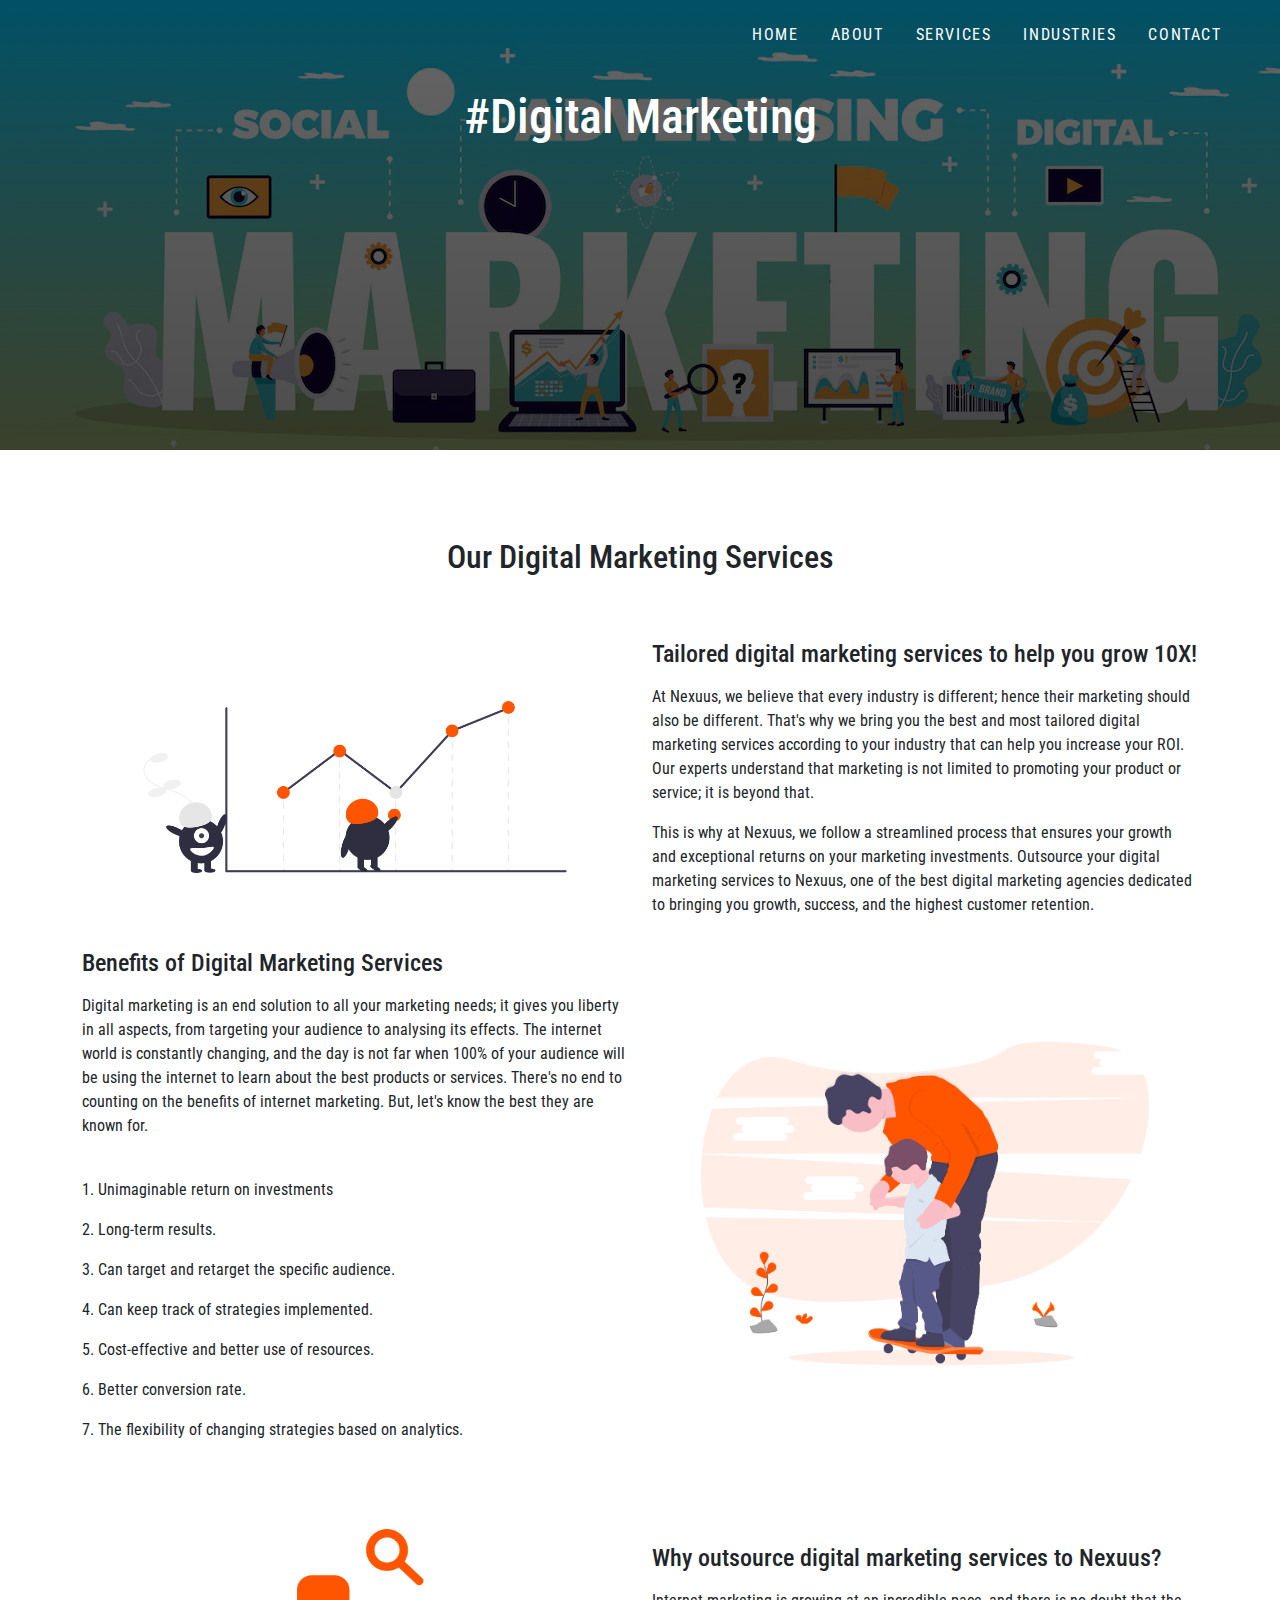
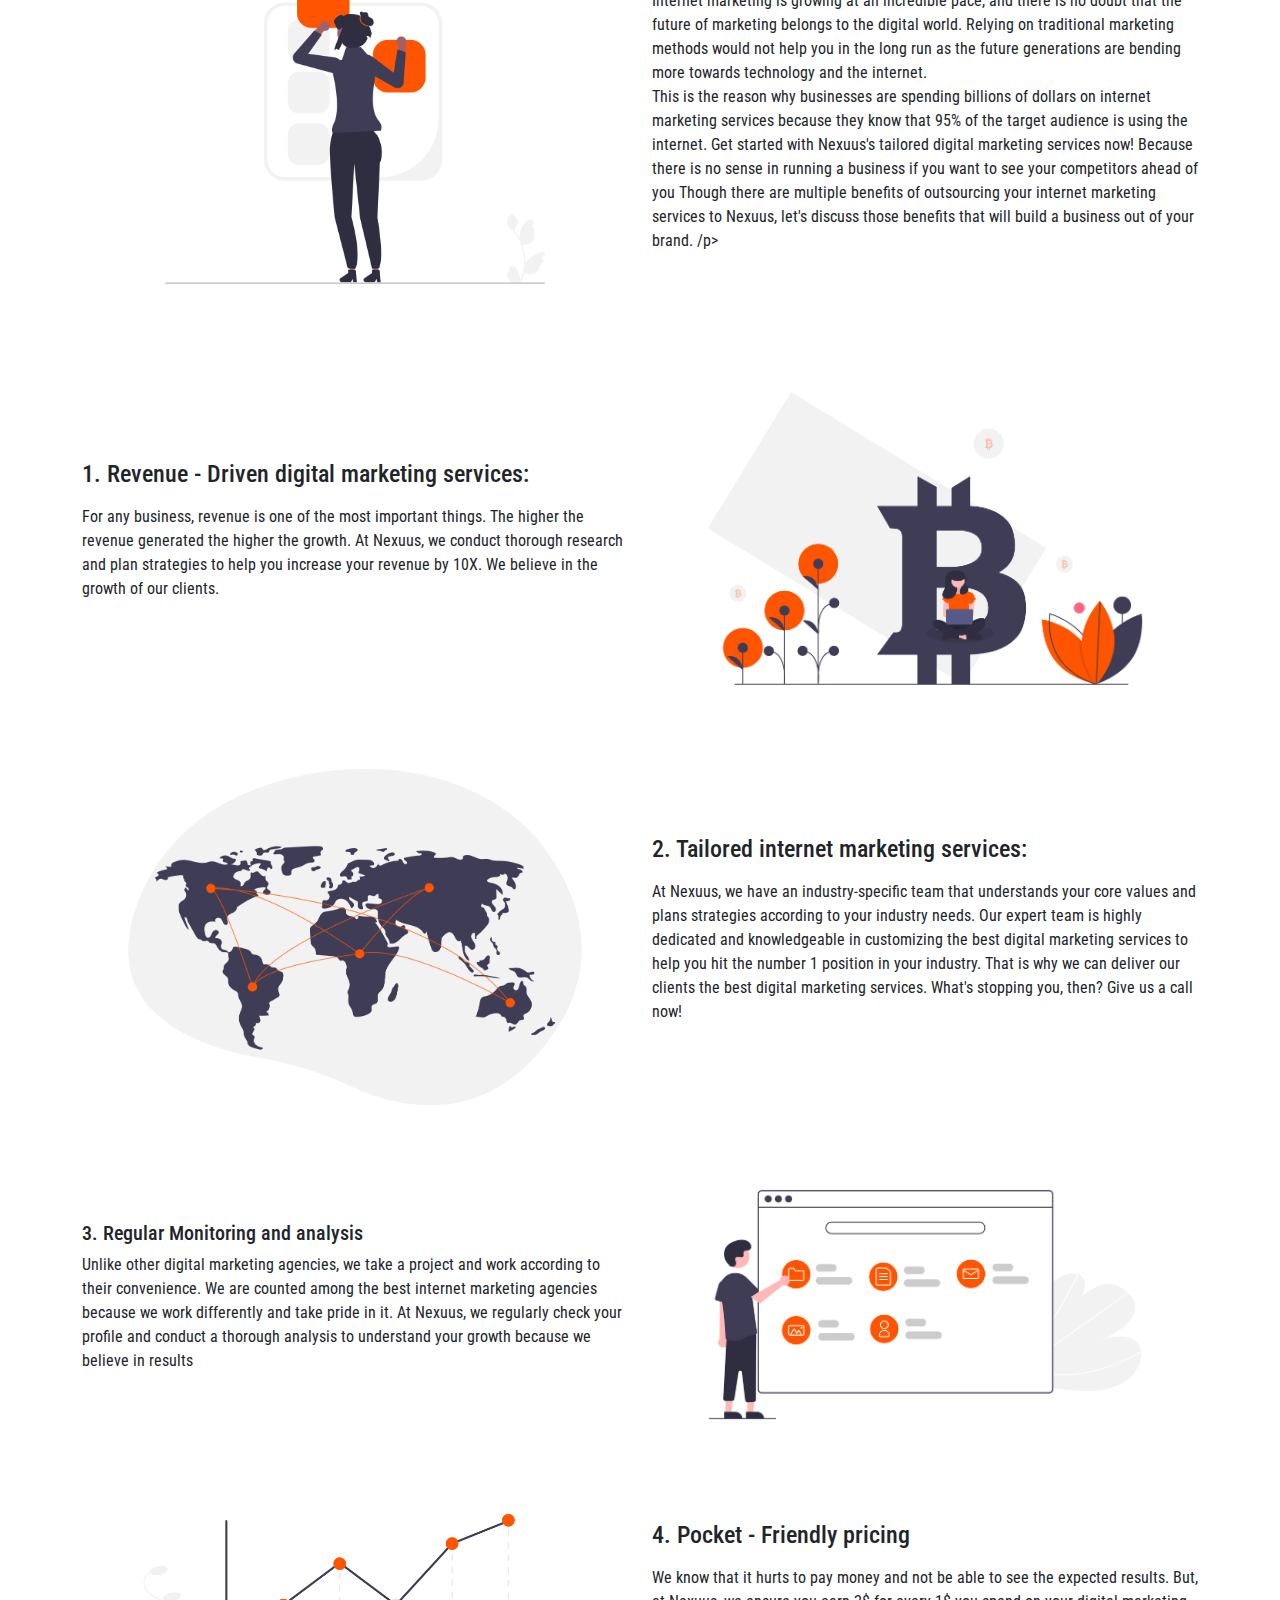
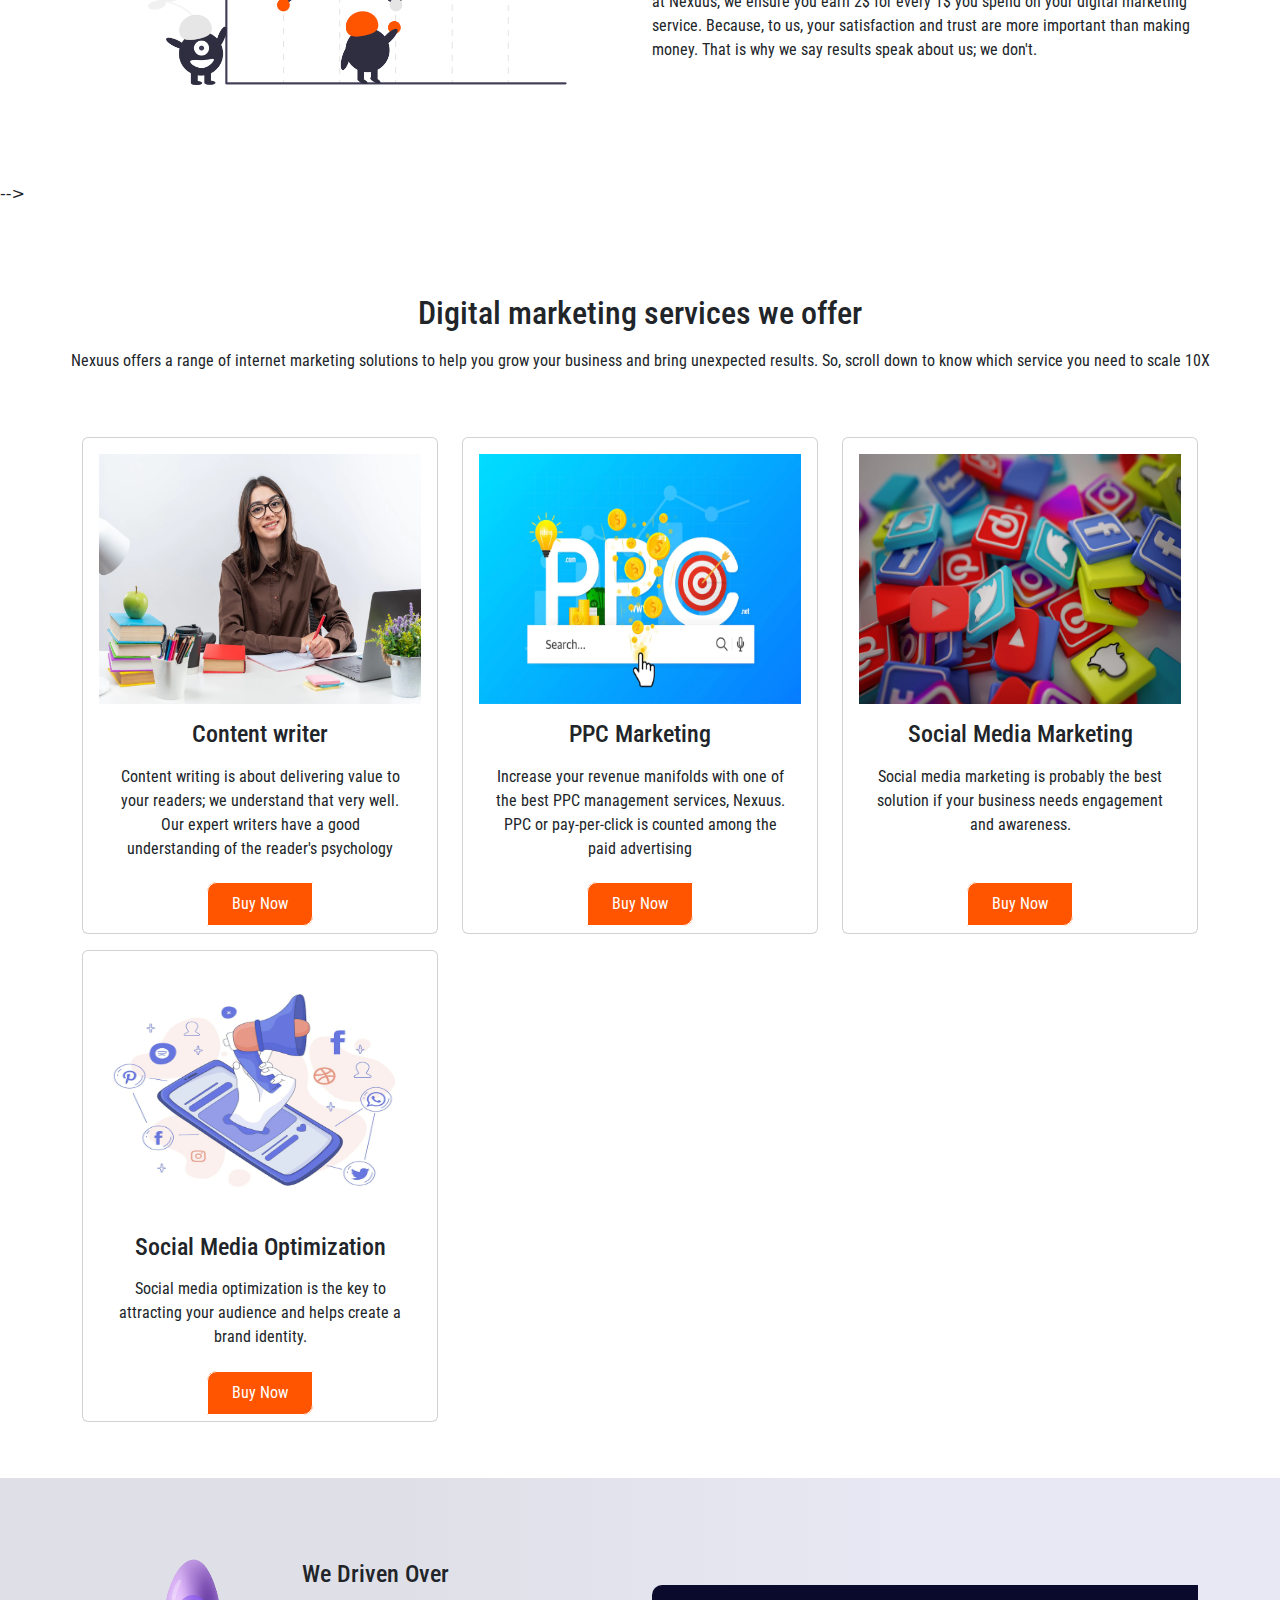
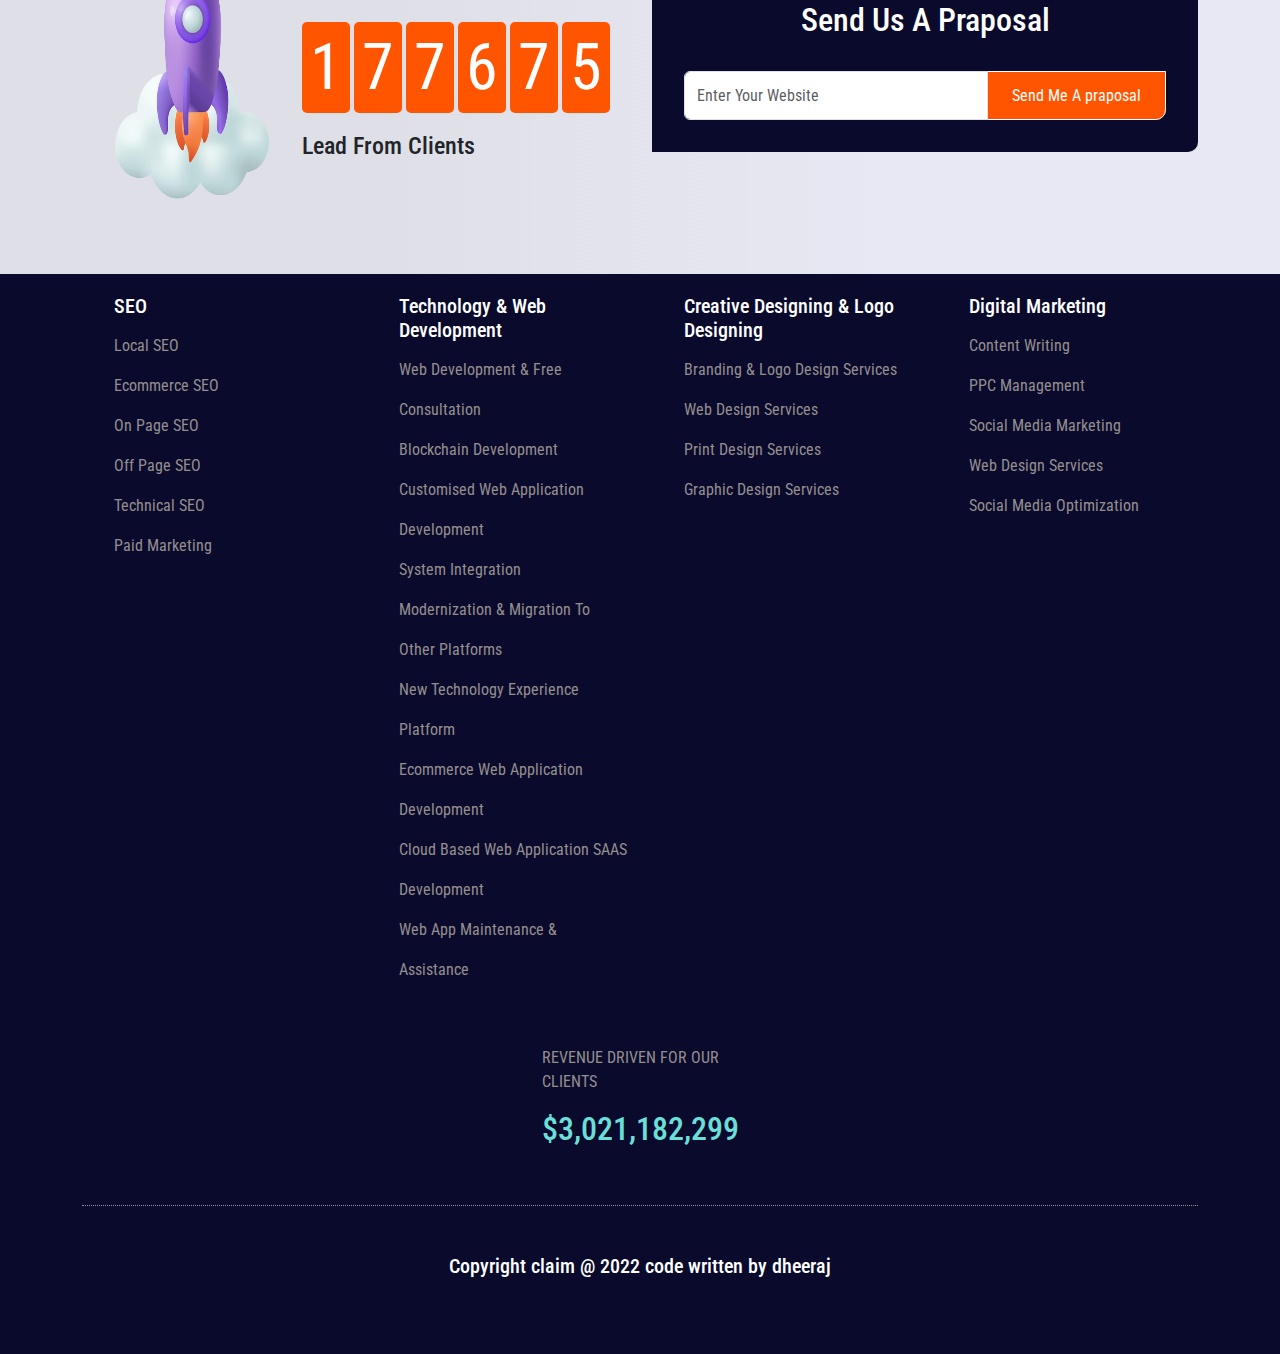
<file: services/dm.html>
<!DOCTYPE html>
<html lang="en">
<head>
  <meta charset="UTF-8" />
  <meta http-equiv="X-UA-Compatible" content="IE=edge" />
  <meta name="viewport" content="width=device-width, initial-scale=1.0" />
  <title>Document</title>
    <!-- bootstrap 5 css cdn -->
    <link href="https://cdn.jsdelivr.net/npm/bootstrap@5.0.2/dist/css/bootstrap.min.css" rel="stylesheet" />

  <!-- font awesome icon cdn -->
  <link rel="stylesheet" href="https://cdnjs.cloudflare.com/ajax/libs/font-awesome/6.2.0/css/all.min.css" />

    <!-- Custom style -->
    <link rel="stylesheet" href="../css/style.css" />
</head>

<body>
  <!-- <==============================Header start ===================================>-->
  <header>
    <nav class="navbar navbar-expand-lg">
      <div class="container">
        <a class="navbar-brand" href="index.html"><i class="fa-solid fa-bowl-hot"></i></a>
        <button class="navbar-toggler" type="button" data-bs-toggle="collapse" data-bs-target="#navbarSupportedContent">
          <i class="fa fa-bars text-white" aria-hidden="true"></i>
        </button>
        <div class="collapse navbar-collapse" id="navbarSupportedContent">
          <ul class="navbar-nav ms-auto mb-2 mb-lg-0">
            <li class="nav-item">
              <a class="nav-link active" href="../index.html">Home</a>
            </li>
            <li class="nav-item">
              <a class="nav-link" href="../about.html">About</a>
            </li>
            <li class="nav-item">
              <a class="nav-link" href="../index.html">Services</a>
            </li>
            <li class="nav-item">
              <a class="nav-link" href="../industries.html">industries</a>
            </li>
            <li class="nav-item">
              <a class="nav-link" href="../contact.html">Contact</a>
            </li>
        </div>
      </div>
    </nav>
  </header>

    <!--!! <==============================services home inner page start ===================================>-->
    <section class="services-home-ip dm-ip">
      <div class="heading">
        <h1>#Digital Marketing</h1>
      </div>
    </section>
    <!--!! <==============================service1 start ===================================>-->
    <section class="services-main-ip">
      <div class="heading">
        <h2>Our Digital Marketing Services</h2>
      </div>
      <div class="container">
        <div class="row align-items-center">
          <div class="col-md-6">
            <div class="services-img-ip">
              <img src="/images/services/digital-m/pic1.png" class="img-fluid" alt="digital-m">
            </div>
          </div>
          <div class="col-md-6">
            <div class="services-text-ip">
              <h4>Tailored digital marketing services to help you grow 10X!</h4>
              <p>At Nexuus, we believe that every industry is different; hence their marketing should also be different.
                That's why we bring you the best and most tailored digital marketing services according to your industry
                that can help you increase your ROI. Our experts understand that marketing is not limited to promoting
                your product or service; it is beyond that.</p>
              <p>This is why at Nexuus, we follow a streamlined process that ensures your growth and exceptional returns
                on your marketing investments. Outsource your digital marketing services to Nexuus, one of the best
                digital marketing agencies dedicated to bringing you growth, success, and the highest customer
                retention. </p>
            </div>
          </div>
        </div>

        <!----------- row 2 start ------------>

        <div class="row align-items-center">
          <div class="col-md-6">
            <div class="services-text-ip">
              <h4>Benefits of Digital Marketing Services</h4>
              <p>Digital marketing is an end solution to all your marketing needs; it gives you liberty in all aspects,
                from targeting your audience to analysing its effects. The internet world is constantly changing, and
                the day is not far when 100% of your audience will be using the internet to learn about the best
                products or services. There's no end to counting on the benefits of internet marketing. But, let's know
                the best they are known for. </p><br>

              <p>1. Unimaginable return on investments</p>
              <p>2. Long-term results.</p>
              <p>3. Can target and retarget the specific audience.</p>
              <p>4. Can keep track of strategies implemented. </p>
              <p>5. Cost-effective and better use of resources. </p>
              <p>6. Better conversion rate. </p>
              <p>7. The flexibility of changing strategies based on analytics.</p>
            </div>
          </div>
          <div class="col-md-6">
            <div class="services-img-ip">
              <img src="/images/services/digital-m/pic6.png" class="img-fluid" alt="digital-m">
            </div>
          </div>
        </div>

        <!----------- row 3 start ------------>
        <div class="row align-items-center">
          <div class="col-md-6">
            <div class="services-img-ip">
              <img src="/images/services/digital-m/pic5.png" class="img-fluid" alt="digital-m">
            </div>
          </div>
          <div class="col-md-6">
            <div class="services-text-ip">
              <h4>Why outsource digital marketing services to Nexuus? </h4>
              <p>Internet marketing is growing at an incredible pace, and there is no doubt that the future of marketing
                belongs to the digital world. Relying on traditional marketing methods would not help you in the long
                run as the future generations are bending more towards technology and the internet. <br>This is the
                reason why businesses are spending billions of dollars on internet marketing services because they know
                that 95% of the target audience is using the internet. Get started with Nexuus's tailored digital
                marketing services now! Because there is no sense in running a business if you want to see your
                competitors ahead of you Though there are multiple benefits of outsourcing your internet marketing
                  services to Nexuus, let's discuss those benefits that will build a business out of your brand. /p>
            </div>
          </div>
        </div>


        <!----------- row 4 start ------------>

        <div class="row align-items-center">
          <div class="col-md-6">
            <div class="services-text-ip">
              <h4>1. Revenue - Driven digital marketing services:</h4>
              <p>For any business, revenue is one of the most important things. The higher the revenue generated the
                higher the growth. At Nexuus, we conduct thorough research and plan strategies to help you increase your
                revenue by 10X. We believe in the growth of our clients. </p>
            </div>
          </div>
          <div class="col-md-6">
            <div class="service-img">
              <img src="/images/services/digital-m/pic4.png" class="img-fluid" alt="digital-m">
            </div>
          </div>
        </div>

        <!----------- row 5 start ------------>
        <div class="row align-items-center">
          <div class="col-md-6">
            <div class="services-img-ip">
              <img src="/images/services/digital-m/pic3.png" class="img-fluid" alt="digital-m">
            </div>
          </div>
          <div class="col-md-6">
            <div class="services-text-ip">
              <h4>2. Tailored internet marketing services:</h4>
              <p>At Nexuus, we have an industry-specific team that understands your core values and plans strategies
                according to your industry needs. Our expert team is highly dedicated and knowledgeable in customizing
                the best digital marketing services to help you hit the number 1 position in your industry. That is why
                we can deliver our clients the best digital marketing services. What's stopping you, then? Give us a
                call now! </p>
            </div>
          </div>
        </div>

        <!----------- row 6 start ------------>

        <div class="row align-items-center">
          <div class="col-md-6">
            <div class="services-text-ip">
              <h5>3. Regular Monitoring and analysis </h5>
              <p>Unlike other digital marketing agencies, we take a project and work according to their convenience. We
                are counted among the best internet marketing agencies because we work differently and take pride in it.
                At Nexuus, we regularly check your profile and conduct a thorough analysis to understand your growth
                because we believe in results</p>
            </div>
          </div>
          <div class="col-md-6">
            <div class="services-img-ip">
              <img src="/images/services/digital-m/pic7.png" class="img-fluid" alt="digital-m">
            </div>
          </div>
        </div>

        <!----------- row 7 start ------------>
        <div class="row align-items-center">
          <div class="col-md-6">
            <div class="services-img-ip">
              <img src="/images/services/digital-m/pic1.png" class="img-fluid" alt="digital-m">
            </div>
          </div>
          <div class="col-md-6">
            <div class="services-text-ip">
              <h4>4. Pocket - Friendly pricing</h4>
              <p>We know that it hurts to pay money and not be able to see the expected results. But, at Nexuus, we
                ensure you earn 2$ for every 1$ you spend on your digital marketing service. Because, to us, your
                satisfaction and trust are more important than making money. That is why we say results speak about us;
                we don't.</p>
            </div>
          </div>
        </div>
      </div>
    </section>

    <!-- <! --======================================= services card inner page start ====================================--> -->

    <section class="services-card-ip">
      <div class="heading">
        <h2>Digital marketing services we offer</h2>
        <p>Nexuus offers a range of internet marketing solutions to help you grow your business
          and bring unexpected results. So, scroll down to know which service you need to
          scale 10X</p>
      </div>
      <div class="container text-center">
        <div class="row">
          <div class="col-lg-4 col-md-6">
            <div class="card p-3 rounded text-center">
              <img src="/images/services/digital-m/opic1.webp" class="img-fluid" alt="service-offer">
              <div class="card-body">
                <h4>Content writer</h4>
                <p>Content writing is about delivering value to your readers; we understand that very
                  well. Our expert writers have a good understanding of the reader's psychology</p>
              </div>
              <div class="card-btn">
                <a href="digital-m-s1.html" class="cta">Buy Now</a>
              </div>
            </div>
          </div>
          <div class="col-lg-4 col-md-6">
            <div class="card p-3 rounded">
              <img src="/images/services/digital-m/opic2.webp" class="img-fluid" alt="service-offer">
              <div class="card-body">
                <h4>PPC Marketing</h4>
                <p>Increase your revenue manifolds with one of the best PPC management services,
                  Nexuus. PPC or pay-per-click is counted among the paid advertising</p>
              </div>
              <div class="card-btn">
                <a href="seo.html" class="cta">Buy Now</a>
              </div>
            </div>
          </div>
          <div class="col-lg-4 col-md-6">
            <div class="card p-3 rounded">
              <img src="/images/services/digital-m/opic3.webp" class="img-fluid" alt="service-offer">
              <div class="card-body">
                <h4>Social Media Marketing</h4>
                <p>Social media marketing is probably the best solution if your business needs
                  engagement and awareness.</p>
              </div>
              <div class="card-btn">
                <a href="" class="cta">Buy Now</a>
              </div>
            </div>
          </div>
          <div class="col-lg-4 col-md-6">
            <div class="card p-3 rounded">
              <img src="/images/services/digital-m/opic4.webp" class="img-fluid" alt="service-offer">
              <div class="card-body">
                <h4>Social Media Optimization</h4>
                <p>Social media optimization is the key to attracting your audience and helps create a
                  brand identity.</p>
              </div>
              <div class="card-btn">
                <a href="" class="cta">Buy Now</a>
              </div>
            </div>
          </div>
        </div>
    </section>
  

    
  <!-- !!<==============================contact-wrapper start ===================================>-->

  <section class="contact-wrapper" id="contact">
    <div class="container">
      <div class="row align-items-center">
        <div class="col-md-6">
          <div class="contact-left">
            <div class="counters d-flex align-items-center">
              <img src="../images/contact/rocket.png" />
              <div class="counters-inner">
                <h4>We Driven Over</h4>
                <span class="counter" data-target="1"></span>
                <span class="counter" data-target="8"></span>
                <span class="counter" data-target="9"></span>
                <span class="counter" data-target="6"></span>
                <span class="counter" data-target="8"></span>
                <span class="counter" data-target="5"></span>
                <h4>Lead From Clients</h4>
              </div>
            </div>
          </div>
        </div>
        <div class="col-md-6">
          <div class="contact-right">
            <form action="" >
              <h3 class="text-white text-center">Send Us A Praposal</h3>
              <div class="input-group p-3">
                <input type="text" placeholder="Enter Your Website" class="form-control" />
                <button type="submit" class="cta">Send Me A praposal</button>
              </div>
            </form>
          </div>
        </div>
      </div>
    </div>
  </section>

   
  <!--!! <==============================footer start ===================================>-->

  <footer id="footer">
    <div class="container">
      <div class="row justify-content-center text-center text-md-start">
        <div class="col-md-3">
          <div class="footer-link">
            <ul>
              <li>
                <h5>SEO</h5>
              </li>
              <li>
                <a href="seo-s1.html">Local SEO</a>
              </li>
              <li>
                <a href="seo-s2.html">Ecommerce SEO</a>
              </li>
              <li>
                <a href="seo-s3.html">On Page SEO</a>
              </li>
              <li>
                <a href="seo-s4.html">Off Page SEO</a>
              </li>
              <li>
                <a href="seo-s5.html">Technical SEO</a>
              </li>
              <li>
                <a href="seo-s6.html">Paid Marketing</a>
              </li>
            </ul>
          </div>
        </div>
        <div class="col-md-3">
          <div class="footer-link">
            <ul>
              <li>
                <h5>Technology & Web Development</h5>
              </li>
              <li>
                <a href="wd-s1.html">Web Development & Free Consultation</a>
              </li>
              <li>
                <a href="wd-s1.html">Blockchain Development</a>
              </li>
              <li>
                <a href="wd-s1.html">Customised Web Application Development</a>
              </li>
              <li>
                <a href="wd-s1.html">System Integration</a>
              </li>
              <li>
                <a href="wd-s1.html">Modernization & Migration To Other Platforms </a>
              </li>
              <li>
                <a href="wd-s1.html">New Technology Experience Platform</a>
              </li>
              <li>
                <a href="wd-s1.html">Ecommerce Web Application Development</a>
              </li>
              <li>
                <a href="wd-s1.html">Cloud Based Web Application SAAS Development</a>
              </li>
              <li>
                <a href="wd-s1.html">Web App Maintenance & Assistance</a>
              </li>
              
            </ul>
          </div>
        </div>
        <div class="col-md-3">
          <div class="footer-link">
            <ul>
              <li>
                <h5>Creative Designing & Logo Designing</h5>
              </li>
              <li>
                <a href="gd-s1.html">Branding & Logo Design Services</a>
              </li>
              <li>
                <a href="gd-s1.html">Web Design Services</a>
              </li>
              <li>
                <a href="gd-s1.html">Print Design Services</a>
              </li>
              <li>
                <a href="gd-s1.html">Graphic Design Services</a>
              </li>
            </ul>
          </div>
        </div>
        <div class="col-md-3">
          <div class="footer-link">
            <ul>
            <li>
              <h5>Digital Marketing</h5>
            </li>
            <li>
              <a href="dm-s1.html">Content Writing</a>
            </li>
            <li>
              <a href="dm-s2.html">PPC Management</a>
            </li>
            <li>
              <a href="dm-s3.html">Social Media Marketing</a>
            </li>
            <li>
              <a href="dm-s4.html">Web Design Services</a>
            </li>
            <li>
              <a href="dm-s5.html">Social Media Optimization</a>
            </li>
          </ul>
          </div>
        </div>
        <div class="col-md-3 py-4">
          <div class="footer-link py-3">
            <ul>
              <li>
                <p>REVENUE DRIVEN FOR OUR CLIENTS</p>
              </li>
              <li>
                <h2>$3,021,182,299</h2>
              </li>
            </ul>
          </div>
        </div>
      </div>
      <div class="heading">
        <h5>Copyright claim @ 2022 code written by dheeraj</h5>
      </div>
    </div>
  </footer>
    <!-- custom js -->
    <script src="../js/script.js"></script>
    <!-- bootstrap 5 js cdn -->
    <script src="https://cdn.jsdelivr.net/npm/bootstrap@5.0.2/dist/js/bootstrap.bundle.min.js"></script>
    <!-- jquery cdn -->
  </body>

</html>
</file>
<file: css/style.css>
@import url("https://fonts.googleapis.com/css2?family=Roboto+Condensed:ital,wght@0,400;1,700&display=swap");
* {
  margin: 0;
  padding: 0;
  box-sizing: border-box;
  list-style-type: none;
  font-family: "Roboto Condensed", sans-serif;
  scroll-behavior: smooth;
  outline: none;
}

a {
  text-decoration: none !important;
}

section {
  padding: 80px 0;
}

footer {
  padding: 20px 0;
}

header {
  padding: 10px 10%;
}

.heading {
  text-align: center;
  padding: 3rem;
}

h1,
h2,
h3,
h4,
p {
  margin-bottom: 1rem;
}

h1 {
  font-size: 4rem;
}

h2 {
  font-size: 3rem;
}

h3 {
  font-size: 2rem;
}

p {
  font-size: 1rem;
}

.col-md-6,
.col-md-2,
.col-md-5 {
  margin-bottom: 1rem;
}

.cta {
  padding: 0.7rem 1.5rem;
  background: rgb(255, 85, 0);
  color: #fff;
  transition: 0.5s ease-in-out;
  border: 1px solid #fff;
  border-top-left-radius: 10px;
  border-bottom-right-radius: 10px;
}
.cta:hover {
  background: #fff;
  color: #000;
}

.brand .fa,
.contact .fa,
.services .fa {
  font-size: 1.7rem;
  padding: 0.8rem;
  background: rgb(255, 85, 0);
  border-radius: 50%;
  color: #fff;
  margin-bottom: 1rem;
  transition: 0.5s ease-in-out;
  cursor: pointer;
}
.brand .fa:hover,
.contact .fa:hover,
.services .fa:hover {
  color: rgb(255, 85, 0);
  background: #fff;
}

@-webkit-keyframes typewritter {
  0% {
    content: "Web Designing";
  }
  50% {
    content: "Software Development";
  }
  100% {
    content: "Online Marketing";
  }
}

@keyframes typewritter {
  0% {
    content: "Web Designing";
  }
  50% {
    content: "Software Development";
  }
  100% {
    content: "Online Marketing";
  }
}
@-webkit-keyframes rocketlauncher {
  0% {
    transform: translate(0px, 0px);
  }
  100% {
    transform: translate(0px, -80px);
    opacity: 0;
  }
  0% {
    transform: translate(0px, 0px);
  }
}
@keyframes rocketlauncher {
  0% {
    transform: translate(0px, 0px);
  }
  100% {
    transform: translate(0px, -80px);
    opacity: 0;
  }
  0% {
    transform: translate(0px, 0px);
  }
}
.sticky {
  position: fixed;
  top: 0;
  left: 0;
  width: 100%;
  background: rgb(10, 10, 44);
  box-shadow: 0 4px 6px 0 rgba(12, 0, 46, 0.5);
  height: auto;
  transition: 0.5s ease-in-out;
}

@media screen and (max-width: 1400px) {
  section {
    padding: 40px 0;
    transition: 0.5s ease-in-out;
  }
  header {
    padding: 7px 3%;
    transition: 0.5s ease-in-out;
  }
  h1 {
    font-size: 3rem;
  }
  h2 {
    font-size: 2rem;
  }
}
header {
  position: absolute;
  top: 0;
  right: 0;
  z-index: 1000;
}
header .navbar-brand .navbar-toggler :focus {
  outline: none;
  border: none;
}
header li a {
  color: #fff !important;
  margin-left: 1rem;
  font-weight: 500;
  letter-spacing: 0.1rem;
  text-transform: uppercase;
}

.home-wrapper {
  padding-top: 8rem;
  background: linear-gradient(rgba(0, 0, 0, 0.7), rgba(0, 0, 0, 0.7)), url("../images/index/home/pic1.jpg");
  background-size: cover;
  background-position: center;
  background-attachment: fixed;
  height: 100vh;
  width: 100%;
}

.home-left h2 {
  color: #fff;
  line-height: 4.4rem;
  font-weight: 800;
  letter-spacing: 0.5rem;
}
.home-left h2 span::after {
  content: "";
  -webkit-animation: typewritter 0.9s linear infinite;
          animation: typewritter 0.9s linear infinite;
  color: #6adfd7;
}
.home-left .home-btn img {
  width: 50px;
  height: 80px;
  -webkit-animation: rocketlauncher 0.7s 0.8s linear infinite;
          animation: rocketlauncher 0.7s 0.8s linear infinite;
}

.home-right form {
  background: rgba(255, 255, 255, 0.2);
  border-radius: 16px;
  box-shadow: 0 4px 30px rgba(0, 0, 0, 0.1);
  backdrop-filter: blur(5px);
  -webkit-backdrop-filter: blur(5px);
  border: 1px solid rgba(255, 255, 255, 0.3);
  border-top-left-radius: 10px;
  border-bottom-right-radius: 10px;
  padding: 0.9rem;
  color: #fff;
  cursor: pointer;
}
.home-right form input,
.home-right form select,
.home-right form textarea {
  outline: none;
  border: none;
  border-bottom: 1px solid rgb(149, 143, 143);
  background: transparent;
}
.home-right form input::-moz-placeholder, .home-right form select::-moz-placeholder, .home-right form textarea::-moz-placeholder {
  color: #000;
}
.home-right form input:-ms-input-placeholder, .home-right form select:-ms-input-placeholder, .home-right form textarea:-ms-input-placeholder {
  color: #000;
}
.home-right form input::placeholder,
.home-right form select::placeholder,
.home-right form textarea::placeholder {
  color: #000;
}
.home-right form .form-group {
  padding: 0.8rem;
}
.home-right form .form-group label {
  padding-bottom: 1rem;
}
.home-right form .home-btn button {
  border: none;
}

@media screen and (max-width: 768px) {
  .home-wrapper {
    padding-top: 1rem;
    height: 160vh;
    transition: 0.5s ease-in-out;
  }
}
.counter-wrapper .counter-card {
  height: 100%;
  width: 100%;
}
.counter-wrapper .counter-card i:nth-child(1) {
  color: rgb(255, 85, 0);
}

.services-wrapper {
  background: linear-gradient(90deg, rgb(223, 223, 231) 30%, rgb(232, 232, 244) 70%);
}
.services-wrapper .services-card {
  display: grid;
  place-items: center;
  justify-content: center;
  border-radius: 5px;
  height: 320px;
  max-height: 100%;
  max-width: 100%;
  transition: 0.5s ease-in-out;
}
.services-wrapper .services-card:hover {
  background-position: center right;
}
.services-wrapper .services-card .services-icon .fa {
  font-size: 4rem;
  color: #fff;
}
.services-wrapper .services-card .services-text h4 {
  color: #fff;
  transition: 0.5s ease-in-out;
}
.services-wrapper .seo {
  background: linear-gradient(rgba(0, 0, 0, 0.6), rgba(0, 0, 0, 0.6)), url("../images/index/services/seo.webp");
}
.services-wrapper .wd {
  background: linear-gradient(rgba(0, 0, 0, 0.6), rgba(0, 0, 0, 0.6)), url("../images/index/services/technology-wd.webp");
}
.services-wrapper .gd {
  background: linear-gradient(rgba(0, 0, 0, 0.6), rgba(0, 0, 0, 0.6)), url("../images/index/services/cd-ld.webp");
}
.services-wrapper .dm {
  background: linear-gradient(rgba(0, 0, 0, 0.6), rgba(0, 0, 0, 0.6)), url("../images/index/services/digital-m.webp");
}

.services-home-ip {
  background-size: cover;
  background-position: center;
  background-attachment: fixed;
  height: 50vh;
  width: 100%;
  color: #fff;
}

.seo-ip {
  background: linear-gradient(rgba(0, 0, 0, 0.6), rgba(0, 0, 0, 0.7)), url("../images//services/seo/bg.webp");
}

.dm-ip {
  background: linear-gradient(rgba(0, 0, 0, 0.6), rgba(0, 0, 0, 0.7)), url("../images/services/digital-m/bg.webp");
}

.gd-ip {
  background: linear-gradient(rgba(0, 0, 0, 0.6), rgba(0, 0, 0, 0.7)), url("../images/services/gd/bg.webp");
}

.wd-ip {
  background: linear-gradient(rgba(0, 0, 0, 0.6), rgba(0, 0, 0, 0.7)), url("../images/services/wd/bg.webp");
}

.services-card-ip .card {
  width: 100%;
  height: 100%;
}
.services-card-ip .card img {
  height: 250px;
  max-height: 100%;
}

.about-home {
  background: linear-gradient(rgba(0, 0, 0, 0.4), rgba(0, 0, 0, 0.4)), url("../images/about/bg.webp");
  background-size: cover;
  background-position: center;
  background-attachment: fixed;
  height: 50vh;
  width: 100%;
  color: #fff;
}

.market-research-wrapper {
  background: linear-gradient(90deg, rgb(223, 223, 231) 30%, rgb(232, 232, 244) 70%);
}
.market-research-wrapper .mr-card {
  padding: 0.5rem;
  border: 1px dotted rgb(149, 143, 143);
  height: 100%;
  width: 100%;
}
.market-research-wrapper .mr-card .mr-img {
  width: 80px;
  margin: auto;
}
.market-research-wrapper .mr-card .mr-img img {
  max-width: 100%;
  height: auto;
}
.market-research-wrapper .graph-img {
  width: 350px;
  height: 300px;
  text-align: center;
}
.market-research-wrapper .graph-img img {
  max-height: 100%;
  max-width: 100%;
}

.brand-wrapper {
  background: linear-gradient(rgba(0, 0, 0, 0.7), rgba(0, 0, 0, 0.7)), url("../images/index/brand/pic4.jpg");
  color: #fff;
  background-attachment: fixed;
}
.brand-wrapper .brand-right .brand-btn a {
  color: rgb(255, 85, 0);
  padding-right: 0.5rem;
}

.contact-wrapper {
  background: linear-gradient(90deg, rgb(223, 223, 231) 30%, rgb(232, 232, 244) 70%);
}
.contact-wrapper .contact-left span {
  background: rgb(255, 85, 0);
  padding: 0.5rem;
  border-radius: 5px;
  font-size: 4rem;
  color: #fff;
}
.contact-wrapper .contact-left img {
  width: 220px;
  height: 300px;
  max-width: 100%;
  -webkit-animation: rocketlauncher 0.7s 0.8s linear infinite;
          animation: rocketlauncher 0.7s 0.8s linear infinite;
}
.contact-wrapper .contact-left h4 {
  padding: 1rem 0;
}
.contact-wrapper .contact-right form {
  background: rgb(10, 10, 44);
  padding: 1rem;
  border-top-left-radius: 10px;
  border-bottom-right-radius: 10px;
}

.contact-home {
  background: linear-gradient(rgba(0, 0, 0, 0.7), rgba(0, 0, 0, 0.7)), url("../images/contact/pic1.webp");
  color: #fff;
}

.contact-main .right a {
  color: #000;
}
.contact-main .right p {
  color: rgb(149, 143, 143);
}

@media screen and (max-width: 1000px) {
  .contact .contact-left span {
    font-size: 2.5rem;
    padding: 0.1rem;
    border-top-left-radius: 10px;
    border-bottom-right-radius: 10px;
  }
}
footer {
  background: rgb(10, 10, 44);
}
footer .footer-link h5 {
  color: #fff;
}
footer .footer-link h2 {
  color: #6adfd7;
}
footer .footer-link p {
  color: rgb(149, 143, 143);
}
footer .footer-link a {
  color: rgb(149, 143, 143);
  line-height: 2.5rem;
}
footer .heading {
  color: #fff;
  border-top: 1px dotted rgb(149, 143, 143);
}

.industries-home {
  background: linear-gradient(rgba(0, 0, 0, 0.6), rgba(0, 0, 0, 0.7)), url("../images/industries/pic1.webp");
  background-size: cover;
  background-position: center;
  background-attachment: fixed;
  height: 50vh;
  width: 100%;
  color: #fff;
}

.industries-main .main-txt p {
  padding: 1rem;
  margin: 0.5re 0;
  background: rgba(255, 255, 255, 0.2);
  border-radius: 16px;
  box-shadow: 0 4px 30px rgba(0, 0, 0, 0.1);
  backdrop-filter: blur(5px);
  -webkit-backdrop-filter: blur(5px);
  border: 1px solid rgba(255, 255, 255, 0.3);
}

.digital-m-home {
  background: linear-gradient(rgba(0, 0, 0, 0.6), rgba(0, 0, 0, 0.7)), url("../images/services/service_bg.jpg");
  color: #fff;
  background-size: cover;
  background-position: center;
  background-attachment: fixed;
  height: 100vh;
  width: 100%;
}

.digital-m-main .main-left img {
  border-top-left-radius: 50px;
  border-bottom-right-radius: 50px;
}/*# sourceMappingURL=style.css.map */
</file>
